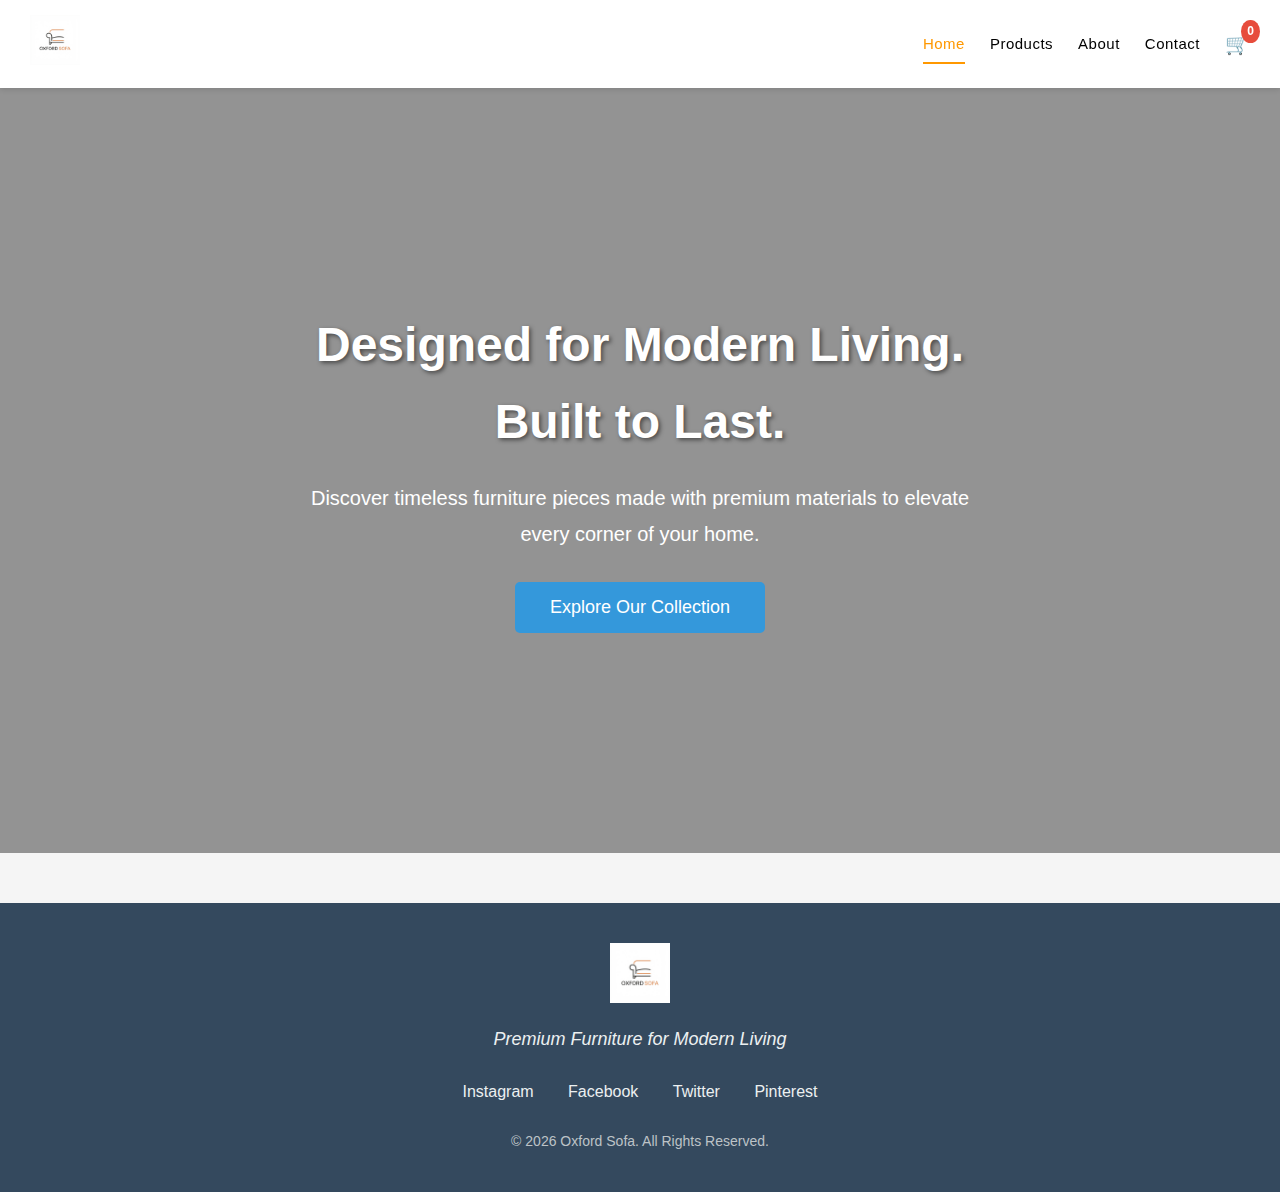
<file: index.html>
<!DOCTYPE html>
<html lang="en">

<head>
    <meta charset="UTF-8">
    <meta name="viewport" content="width=device-width, initial-scale=1.0">
    <title>Modern Furniture</title>
    <style>
        /* Reset some defaults - always do this first */
        * {
            margin: 0;
            padding: 0;
            box-sizing: border-box;
        }

        body {
            font-family: 'Segoe UI', sans-serif;
            color: #333;
            background: #f5f5f5;
            line-height: 1.6;
        }

        .navbar {
            background: white;
            padding: 15px 30px;
            display: flex;
            justify-content: space-between;
            align-items: center;
            position: sticky;
            top: 0;
            z-index: 1000;
            box-shadow: 0 2px 5px rgba(0,0,0,0.1);
        }

        .logo img {
            height: 50px;
            width: auto;
        }

        .menu-toggle {
            display: none;
            font-size: 28px;
            color: black;
            cursor: pointer;
            padding: 5px 10px;
        }

        .nav-links {
            display: flex;
            list-style: none;
            gap: 25px;
            align-items: center;
        }

        .navbar ul li a {
            position: relative;
            color: black;
            font-size: 15px;
            font-weight: 500;
            letter-spacing: 0.5px;
            padding: 6px 0;
            transition: color 0.3s ease;
            text-decoration: none;
        }

        .navbar ul li a::after {
            content: "";
            left: 0;
            bottom: -6px;
            width: 0%;
            height: 2px;
            background: #ff9800;
            transition: width 0.3s ease;
            position: absolute;
        }

        .navbar ul li a:hover,
        .navbar ul li a.active {
            color: #ff9800;
        }

        .navbar ul li a:hover::after,
        .navbar ul li a.active::after {
            width: 100%;
        }

        .cart-icon {
            position: relative;
            color: black;
            font-size: 20px;
            cursor: pointer;
        }

        #cart-count {
            position: absolute;
            top: -8px;
            right: -10px;
            background: #e74c3c;
            color: white;
            border-radius: 50%;
            padding: 2px 6px;
            font-size: 12px;
            font-weight: bold;
        }

        .hero {
            background: linear-gradient(rgba(0,0,0,0.4), rgba(0,0,0,0.4)), 
            url('https://images.unsplash.com/photo-1555041469-a586c61ea9bc?w=1200') center/cover no-repeat;
            height: 85vh;
            display: flex;
            justify-content: center;
            align-items: center;
            text-align: center;
            color: white;
            padding: 20px;
        }

        .hero-text {
            max-width: 700px;
        }

        .hero-text h2 {
            font-size: 48px;
            margin-bottom: 20px;
            font-weight: bold;
            text-shadow: 2px 2px 4px rgba(0,0,0,0.5);
        }

        .hero-text p {
            font-size: 20px;
            margin-bottom: 30px;
            line-height: 1.8;
        }

        .hero-text button {
            background: #3498db;
            color: white;
            border: none;
            padding: 15px 35px;
            font-size: 18px;
            cursor: pointer;
            border-radius: 5px;
            transition: background 0.3s ease, transform 0.2s;
        }

        .hero-text button:hover {
            background: #2980b9;
            transform: translateY(-2px); 
        }

        /* Footer style  */
        .footer {
            background: #34495e;
            color: #ecf0f1;
            padding: 40px 20px;
            text-align: center;
            margin-top: 50px;
        }

        .footer-content {
            max-width: 1200px;
            margin: 0 auto;
        }

        .footer .logo img {
            height: 60px;
            margin-bottom: 15px;
        }

        .tagline {
            font-size: 18px;
            margin-bottom: 20px;
            font-style: italic;
        }

        .social-links {
            margin: 25px 0;
        }

        .social-links a {
            color: #ecf0f1;
            text-decoration: none;
            margin: 0 15px;
            font-size: 16px;
            transition: color 0.3s;
        }

        .social-links a:hover {
            color: #3498db;
        }

        .copyright {
            margin-top: 20px;
            font-size: 14px;
            color: #bdc3c7;
        }

         /* Responsive mobile */
        @media (max-width: 768px) {
            .menu-toggle {
                display: block;
            }

            .nav-links {
                position: absolute;
                top: 70px;
                right: 0;
                background: #2c3e50;
                flex-direction: column;
                width: 100%;
                max-height: 0;
                overflow: hidden;
                transition: max-height 0.3s ease;
            }

            .nav-links.active {
                max-height: 400px; 
            }

            .nav-links li {
                width: 100%;
                text-align: center;
                padding: 15px 0;
                border-bottom: 1px solid #34495e;
            }

            .hero-text h2 {
                font-size: 32px; 
            }

            .hero-text p {
                font-size: 16px;
            }

            .social-links a {
                display: block;
                margin: 10px 0;
            }
        }
    </style>
</head>

<body>

    <!-- navbar -->
    <nav class="navbar">
        <div class="logo">
            <a href="index.html">
                <img src="logo.png" alt="Oxford Sofa Logo">
            </a>
        </div>

        <div class="menu-toggle" onclick="toggleMenu()">☰</div>

        <ul class="nav-links" id="navLinks">
            <li><a href="index.html" class="active">Home</a></li>
            <li><a href="products.html">Products</a></li>
            <li><a href="about.html">About</a></li>
            <li><a href="contact.html">Contact</a></li>
            <li class="cart-icon">
                🛒 <span id="cart-count">0</span>
            </li>
        </ul>
    </nav>

    <!-- hero -->
    <section class="hero">
        <div class="hero-text">
            <h2>Designed for Modern Living. Built to Last.</h2>
            <p>Discover timeless furniture pieces made with premium materials to elevate every corner of your home.</p>
            <button onclick="window.location.href='products.html'">Explore Our Collection</button>
        </div>
    </section>

    <!-- Footer section -->
    <footer class="footer">
        <div class="footer-content">
            <div class="logo">
                <img src="logo.png" alt="Oxford Sofa Logo">
            </div>

            <p class="tagline">Premium Furniture for Modern Living</p>

            <!-- Social links -->
            <div class="social-links">
                <a href="#">Instagram</a>
                <a href="#">Facebook</a>
                <a href="#">Twitter</a>
                <a href="#">Pinterest</a>
            </div>

            <p class="copyright">© 2026 Oxford Sofa. All Rights Reserved.</p>
        </div>
    </footer>

    <script src="script.js"></script>
<!-- 
    <script>
        function toggleMenu() {
            var navLinks = document.getElementById('navLinks');

            if (navLinks.classList.contains('active')) {
                navLinks.classList.remove('active');
            } else {
                navLinks.classList.add('active');
            }
        }
    </script> -->
</body>

</html>
</file>
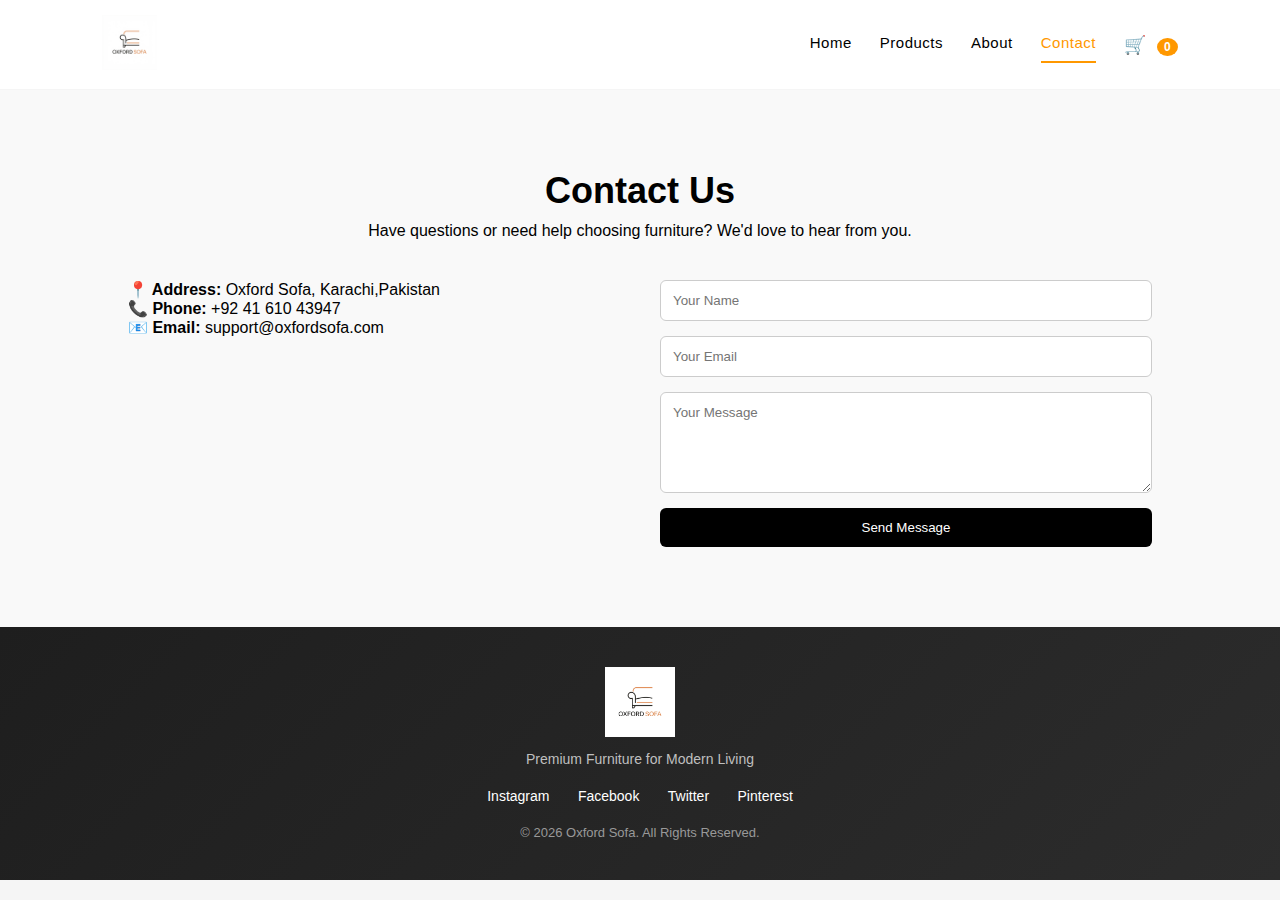
<file: contact.html>
<!DOCTYPE html>
<html lang="en">

<head>
    <meta charset="UTF-8">
    <meta name="viewport" content="width=device-width, initial-scale=1.0">
    <title>Contact Us - Oxford Sofa</title>
    <link rel="stylesheet" href="style.css">
</head>

<body>

    <!-- Navbar-->
    <nav class="navbar">
        <div class="logo">
            <a href="index.html"><img src="logo.png" alt="Oxford Sofa Logo"></a>
        </div>

        <div class="menu-toggle" onclick="toggleMenu()">☰</div>

        <ul class="nav-links">
            <li><a href="index.html">Home</a></li>
            <li><a href="products.html">Products</a></li>
            <li><a href="about.html">About</a></li>
            <li><a href="contact.html" class="active">Contact</a></li>
            <li class="cart-icon">
                🛒 <span id="cart-count">0</span>
            </li>
        </ul>
    </nav>

    <!-- Contact section -->
    <section class="contact" id="contact">
        <div class="contact-container">
            <h2>Contact Us</h2>
            <p>Have questions or need help choosing furniture? We'd love to hear from you.</p>

            <div class="contact-content">

                <!-- contact details -->
                <div class="contact-info">
                    <p><strong>📍 Address:</strong> Oxford Sofa, Karachi,Pakistan</p>
                    <p><strong>📞 Phone:</strong> +92 41 610 43947</p>
                    <p><strong>📧 Email:</strong> support@oxfordsofa.com</p>
                </div>

                <!-- Form -->
                <form class="contact-form">
                    <input type="text" placeholder="Your Name" required>
                    <input type="email" placeholder="Your Email" required>
                    <textarea rows="5" placeholder="Your Message" required></textarea>
                    <button type="submit">Send Message</button>
                </form>
            </div>
        </div>
    </section>

    <!-- Footer -->
    <footer class="footer">
        <div class="footer-content">
            <div class="logo">
                <img src="logo.png" alt="Oxford Sofa Logo">
            </div>

            <p class="tagline">Premium Furniture for Modern Living</p>

            <div class="social-links">
                <a href="#">Instagram</a>
                <a href="#">Facebook</a>
                <a href="#">Twitter</a>
                <a href="#">Pinterest</a>
            </div>

            <p class="copyright">© 2026 Oxford Sofa. All Rights Reserved.</p>
        </div>
    </footer>

    <script src="script.js"></script>
</body>

</html>
</file>
<file: style.css>
html {
    scroll-behavior: smooth;
}

* {
    margin: 0;
    padding: 0;
    box-sizing: border-box;
    font-family: 'Segoe UI', sans-serif;
}

body {
    background: #f5f5f5;
    padding-top: 90px;
}

/* Navigation Bar */
.navbar {
    display: flex;
    align-items: center;
    justify-content: space-between;
    padding: 15px 8%;
    position: fixed;
    top: 0;
    left: 0;
    width: 100%;
    background: white;
    z-index: 1000;
}


.navbar .logo img {
    height: 55px;
    width: auto;
    object-fit: contain;
}

.menu-toggle {
    display: none;
    font-size: 28px;
    cursor: pointer;
}

.navbar ul {
    display: flex;
    gap: 28px;
    list-style: none;
}

.navbar ul li a {
    position: relative;
    color: black;
    text-decoration: none;
    font-size: 15px;
    font-weight: 500;
    letter-spacing: 0.5px;
    padding: 6px 0;
    transition: color 0.3s ease;
}

.navbar ul li a::after {
    content: "";
    position: absolute;
    left: 0;
    bottom: -6px;
    width: 0%;
    height: 2px;
    background: #ff9800;
    transition: width 0.3s ease;
}

.navbar ul li a:hover,
.navbar ul li a.active {
    color: #ff9800;
}

.navbar ul li a:hover::after,
.navbar ul li a.active::after {
    width: 100%;
}

.hero {
    min-height: 85vh;
    background:
        linear-gradient(to right, rgba(0, 0, 0, 0.75), rgba(0, 0, 0, 0.4)),
        url("https://images.unsplash.com/photo-1555041469-a586c61ea9bc") center/cover no-repeat;
    display: flex;
    align-items: center;
    padding: 80px;
    color: white;
}

.hero-text h2 {
    font-size: 56px;
    font-weight: 800;
    line-height: 1.2;
    max-width: 650px;
}

.hero-text p {
    font-size: 18px;
    margin-top: 15px;
    opacity: 0.9;
}

.hero-text button {
    margin-top: 30px;
    padding: 14px 40px;
    border-radius: 30px;
    background: linear-gradient(135deg, #ff9800, #ff6a00);
    box-shadow: 0 10px 30px rgba(255, 152, 0, 0.4);
    font-size: 15px;
    transition: 0.4s ease;
}

.hero-text button:hover {
    transform: translateY(-3px);
    box-shadow: 0 15px 40px rgba(255, 152, 0, 0.6);
}

/* Categories Section */
.categories {
    display: flex;
    justify-content: center;
    gap: 30px;
    padding: 20px 8%;
    flex-wrap: wrap;
    margin-bottom: 40px;
}

.category-card {
    position: relative;
    width: 300px;
    height: 200px;
    border-radius: 12px;
    overflow: hidden;
    cursor: pointer;
    box-shadow: 0 4px 15px rgba(0, 0, 0, 0.1);
    transition: transform 0.3s ease;
}

.category-card:hover {
    transform: translateY(-5px);
}

.category-card img {
    width: 100%;
    height: 100%;
    object-fit: cover;
    transition: transform 0.5s ease;
}

.category-card:hover img {
    transform: scale(1.1);
}

.category-card h3 {
    position: absolute;
    bottom: 20px;
    left: 20px;
    color: white;
    font-size: 24px;
    font-weight: bold;
    text-shadow: 0 2px 4px rgba(0, 0, 0, 0.5);
    z-index: 2;
}

.category-card::after {
    content: "";
    position: absolute;
    top: 0;
    left: 0;
    width: 100%;
    height: 100%;
    background: linear-gradient(to top, rgba(0, 0, 0, 0.7), transparent);
}

.filters {
    display: flex;
    justify-content: center;
    flex-wrap: nowrap;
    gap: 12px;
    margin: 40px 0;
    overflow-x: auto;
}

.filters::-webkit-scrollbar {
    display: none;
}

.filters {
    -ms-overflow-style: none;
    scrollbar-width: none;
}


.filters button {
    padding: 10px 26px;
    border-radius: 30px;
    border: 1px solid #ddd;
    background: white;
    color: #111;
    font-weight: 500;
    cursor: pointer;
    transition: all 0.3s ease;
}

.filters button:hover {
    background: #ff9800;
    color: white;
    border-color: #ff9800;
    transform: translateY(-2px);
}

.filters button.active {
    background: #111;
    color: white;
    border-color: #111;
}

.about {
    padding: 80px 20px;
    background-color: #f5f5f5;
}

.about-container {
    display: flex;
    flex-wrap: wrap;
    align-items: center;
    max-width: 1200px;
    margin: auto;
    gap: 40px;
}

.about-image img {
    width: 100%;
    max-width: 500px;
    border-radius: 10px;
    box-shadow: 0 8px 20px rgba(0, 0, 0, 0.1);
}

.about-text {
    flex: 1;
}

.about-text h2 {
    font-size: 36px;
    margin-bottom: 20px;
    color: #333;
}

.about-text p {
    font-size: 18px;
    line-height: 1.7;
    margin-bottom: 15px;
    color: #555;
}

.about-text button {
    padding: 12px 25px;
    background-color: #333;
    color: #fff;
    border: none;
    border-radius: 5px;
    cursor: pointer;
    transition: background-color 0.3s;
}

.about-text button:hover {
    background-color: #555;
}

.cart-icon {
    font-size: 18px;
    cursor: pointer;
    position: relative;
}

#cart-count {
    background: #ff9800;
    color: #fff;
    font-size: 12px;
    font-weight: bold;
    padding: 2px 7px;
    border-radius: 50%;
    margin-left: 6px;
}

.products {
    display: grid;
    grid-template-columns: repeat(auto-fit, minmax(250px, 1fr));
    gap: 30px;
    padding: 40px 60px;
}

.card {
    border-radius: 16px;
    overflow: hidden;
    transition: 0.35s ease;
}

.card img {
    height: 220px;
    object-fit: cover;
}

.card h3 {
    font-size: 18px;
    font-weight: 600;
}

.card:hover {
    transform: translateY(-12px) scale(1.02);
}


.card p {
    padding: 0 15px;
    color: #555;
}

.card button {
    margin: 15px;
    padding: 10px;
    width: calc(100% - 30px);
    border: none;
    background: #ff9800;
    color: white;
    cursor: pointer;
}

.card .price {
    font-weight: bold;
    color: #222;
    padding: 0 15px;
}

.card .desc {
    padding: 10px 15px;
    font-size: 14px;
    color: #666;
    line-height: 1.5;
}

.contact {
    padding: 80px 10%;
    background: #f9f9f9;
    text-align: center;
}

.contact h2 {
    font-size: 36px;
    margin-bottom: 10px;
}

.contact-content {
    display: flex;
    gap: 40px;
    margin-top: 40px;
    flex-wrap: wrap;
    justify-content: center;
}

.contact-info {
    flex: 1;
    min-width: 250px;
    text-align: left;
}

.contact-form {
    flex: 1;
    min-width: 280px;
    display: flex;
    flex-direction: column;
    gap: 15px;
}

.contact-form input,
.contact-form textarea {
    padding: 12px;
    border: 1px solid #ccc;
    border-radius: 6px;
}

.contact-form button {
    padding: 12px;
    background: #000;
    color: #fff;
    border: none;
    cursor: pointer;
    border-radius: 6px;
}

/* Footer styling */
.footer {
    background: linear-gradient(135deg, #1e1e1e, #2c2c2c);
    color: #fff;
    padding: 40px 20px;
    text-align: center;
}

.footer-content {
    max-width: 1100px;
    margin: auto;
}

.footer .logo img {
    height: 70px;
    margin-bottom: 10px;
}

.footer .tagline {
    font-size: 14px;
    color: #bfbfbf;
    margin-bottom: 20px;
}

.social-links {
    margin-bottom: 20px;
}

.social-links a {
    color: #fff;
    margin: 0 12px;
    text-decoration: none;
    font-size: 14px;
    transition: color 0.3s ease;
}

.social-links a:hover {
    color: #c89b3c;
}

.footer .copyright {
    font-size: 13px;
    color: #999;
}

/* Responsive  */

/* tablets */
@media (max-width: 1024px) {
    .navbar {
        padding: 15px 25px;
    }

    .navbar ul {
        display: none;
    }

    .hero {
        padding: 40px;
    }

    .hero-text h2 {
        font-size: 40px;
    }

    .products {
        padding: 30px 40px;
    }

    .hero {
        padding: 40px 25px;
        text-align: center;
        justify-content: center;
    }

    .hero-text h2 {
        font-size: 32px;
    }

    .hero-text p {
        font-size: 15px;
    }

    .products {
        padding: 25px;
        gap: 20px;
    }
}

@media (max-width: 768px) {

    .menu-toggle {
        display: block;
    }

    .navbar ul {
        display: none;
        flex-direction: column;
        position: absolute;
        top: 80px;
        right: 20px;
        background: white;
        padding: 20px;
        border-radius: 12px;
        gap: 18px;
        box-shadow: 0 10px 30px rgba(0, 0, 0, 0.15);
    }

    .navbar ul.active {
        display: flex;
    }
}

/* Mobile */
@media (max-width: 480px) {
    body {
        overflow-x: hidden;
    }

    nav ul {
        display: flex;
        flex-direction: column;
    }

    .hero {
        padding: 50px 25px;
        text-align: center;
    }

    .hero-text h2 {
        font-size: 28px;
    }

    .hero-text button {
        width: 100%;
        max-width: 260px;
    }

    .products {
        grid-template-columns: 1fr;
        padding: 20px;
    }
}

.card img {
    height: 200px;
    object-fit: cover;
}

.card button {
    font-size: 14px;
    padding: 12px;
}

/* Filter buttons on mobile */
.filters {
    flex-direction: column;
    align-items: center;
}

.filters button {
    width: 90%;
    max-width: 280px;
}
</file>
